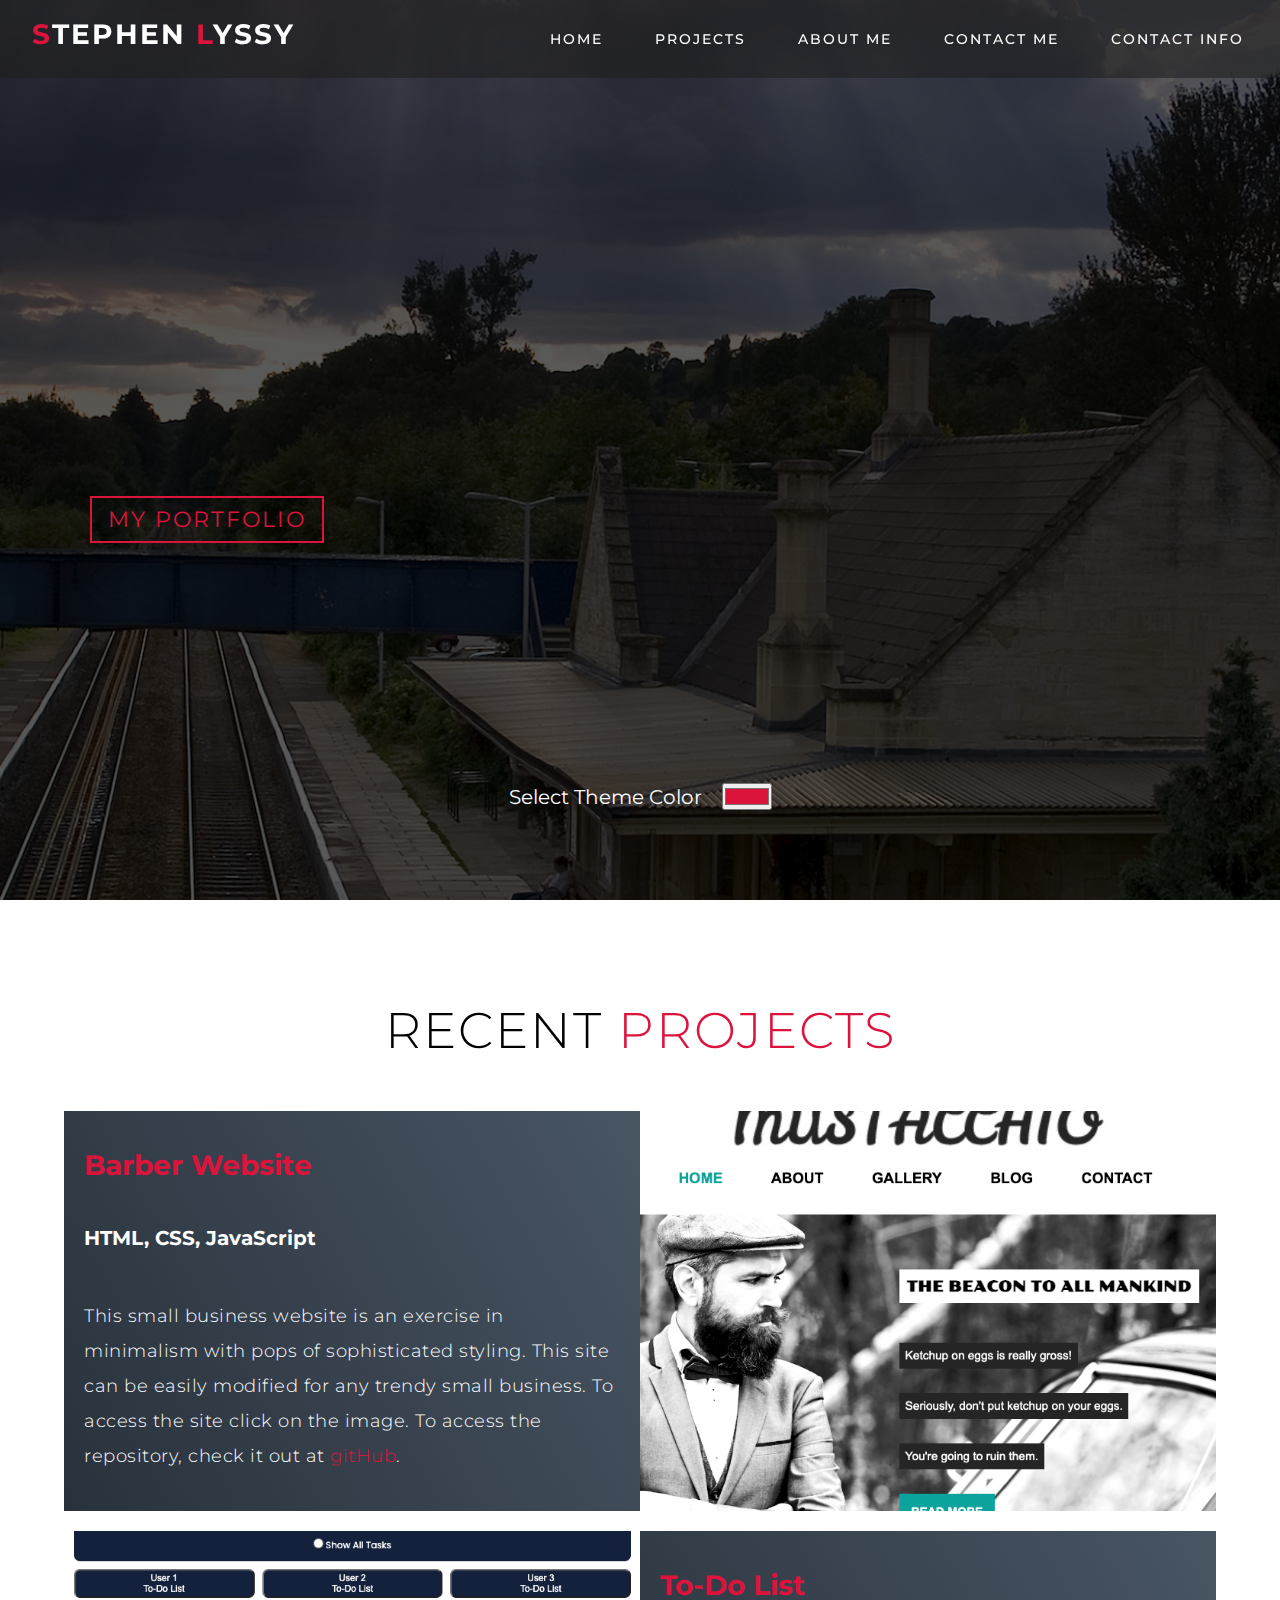
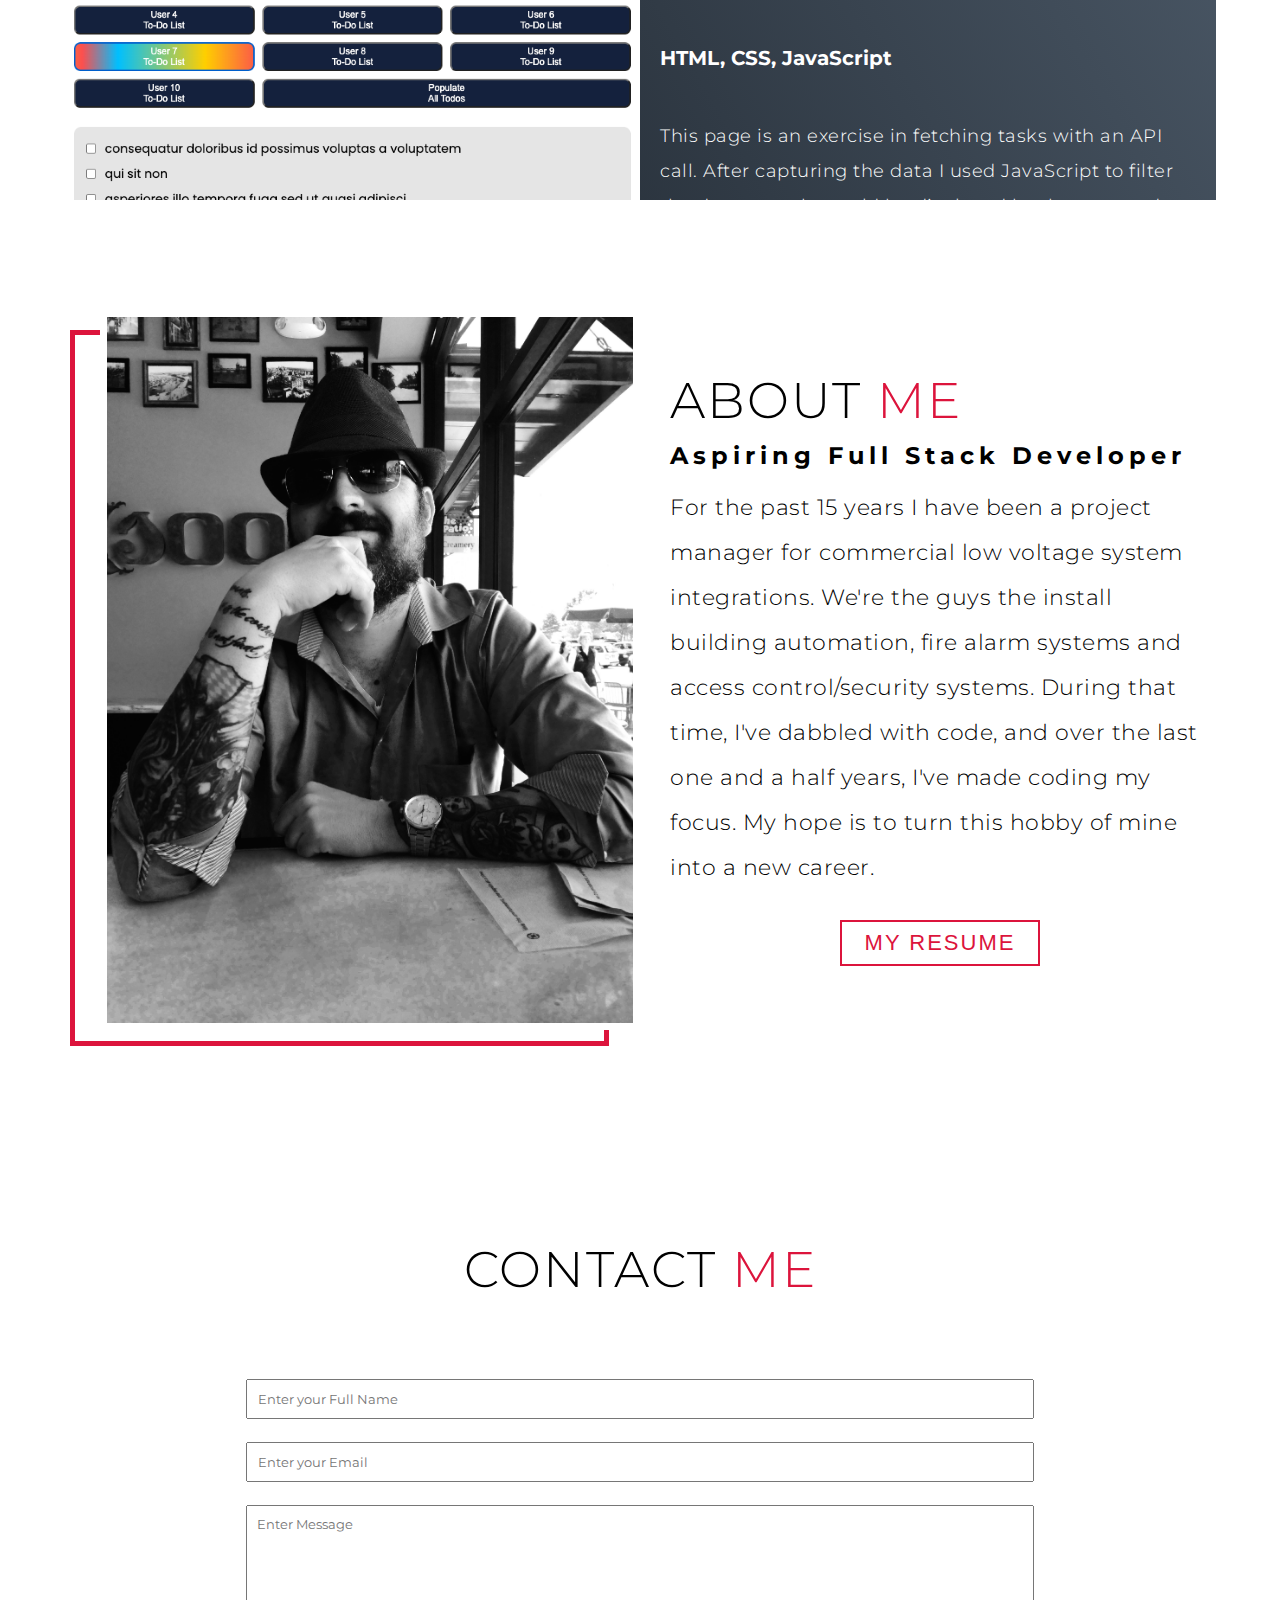
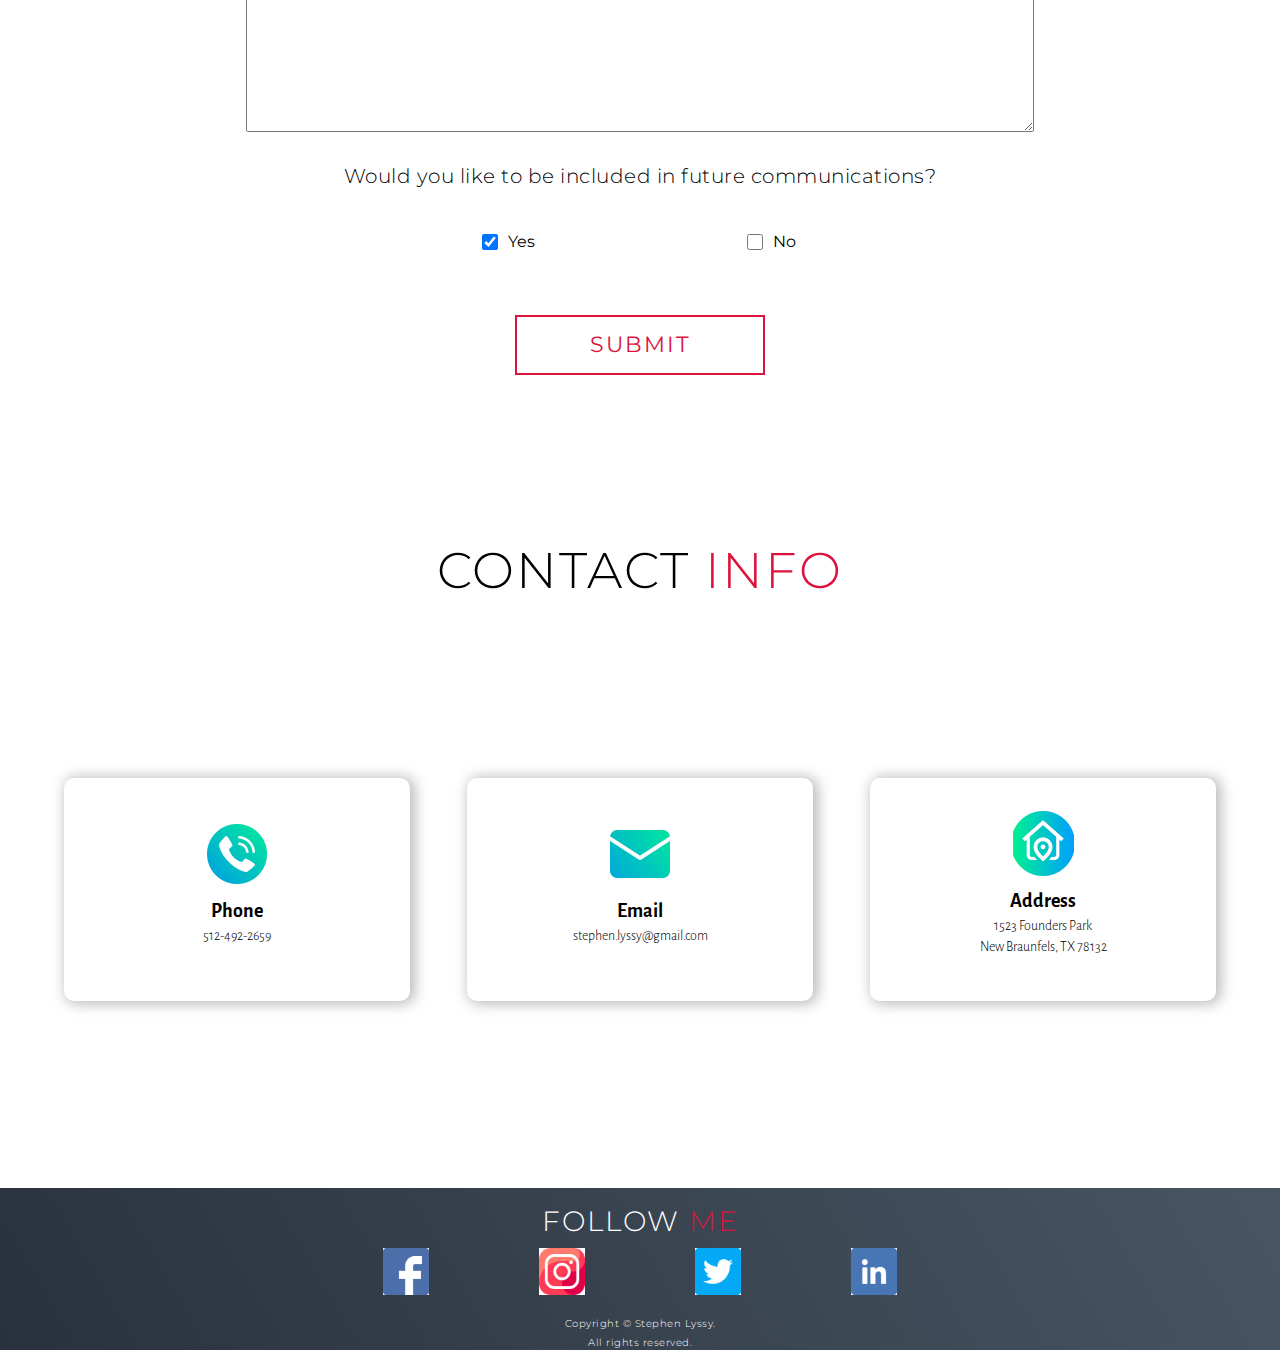
<file: index.html>
<!DOCTYPE html>
<html lang="en">
  <head>
    <meta charset="UTF-8" />
    <meta http-equiv="X-UA-Compatible" content="IE=edge" />
    <meta name="viewport" content="width=device-width, initial-scale=1.0" />
    <title>They Call Me Stevie!</title>
    <link rel="stylesheet" href="reset.css" />
    <link rel="stylesheet" href="styles.css" />
    <link rel="preconnect" href="https://fonts.googleapis.com" />
    <link rel="preconnect" href="https://fonts.gstatic.com" crossorigin />
    <link
      href="https://fonts.googleapis.com/css2?family=Montserrat:ital,wght@0,300;0,400;0,700;1,300;1,400;1,700&display=swap"
      rel="stylesheet"
    />
    <link
      href="https://fonts.googleapis.com/css2?family=Alegreya+Sans+SC:ital,wght@0,100;0,300;0,500;1,100;1,300&family=Alegreya+Sans:wght@100;300&family=Inter:wght@400;500;700&family=Kaushan+Script&family=Roboto+Slab:wght@500;600&family=Ubuntu&display=swap"
      rel="stylesheet"
    />
    <link
      href="https://fonts.googleapis.com/css2?family=Alegreya+Sans+SC:ital,wght@0,100;0,300;0,500;1,100;1,300&family=Alegreya+Sans:wght@100;300;400;500;700&family=Inter:wght@400;500;700&family=Kaushan+Script&family=Roboto+Slab:wght@500;600&family=Ubuntu&display=swap"
      rel="stylesheet"
    />

    <link
      href="https://fonts.googleapis.com/css2?family=Inter:wght@400;500;700&family=Kaushan+Script&family=Roboto+Slab:wght@600&family=Ubuntu&display=swap"
      rel="stylesheet"
    />
    <script src="./script.js" defer></script>
  </head>
  <body>
    <!-- #Start Header Section -->
    <header>
      <div class="header">
        <nav class="navbar">
          <div class="brand">
            <a href="#hero"><h1 class="section-title"><span>S</span>tephen <span>L</span>yssy</h1></a>
          </div>
          <div class="nav-list-container">
            <div class="hamburger"><div class="bar"></div></div>
            <ul class="nav-list">
              <li><a href="#hero" class='nav-link' data-after="Home">Home</a></li>
              <li><a href="#projects" class='nav-link' data-after="Projects">Projects</a></li>
              <li><a href="#about" class='nav-link' data-after="About Me">About Me</a></li>
              <li><a href="#contact" class='nav-link' data-after="Contact Me">Contact Me</a></li>
              <li><a href="#contact-information" class='nav-link' data-after="Contact Info">Contact Info</a></li>  
            </ul>
          </div>
        </nav>
      </div>
    </header>
    <!-- #End Header Section -->
    <!-- #Start Landing Page -->
    <main id="hero">
      <div class="hero container">
        <div>
          <h1>Hello,<span></span></h1>
          <h1>My Name is<span></span></h1>
          <h1 class="my-name">Stephen Lyssy<span></span></h1>
          <a href="#projects" type="button" class="portfolio-button">My Portfolio</a>
        </div>
      </div>
      <div class="color-selector">
        <label for="input-color-picker">Select Theme Color</label>
        <input
          type="color"
          class="input-color-picker"
          name="theme-color"
          value="#dc143c"
          data-id="theme-color"
        />
      </div>
    </main>
    <!-- #End Landing Page -->
    <!-- #Start Projects Section -->
    <section id="projects">
      <div class="projects">
        <div class="projects-header">
          <h1 class="section-title ">Recent <span>Projects</span></h1>
        </div>
        <div class="all-projects">
          <div class="project-item barber-item">
            <div class="project-info">
              <h1 class="project-title">Barber Website</h1>
              <h5 class="project-languages">HTML, CSS, JavaScript</h5>
              <p class="project-description">
                This small business website is an exercise in minimalism with
                pops of sophisticated styling. This site can be easily modified
                for any trendy small business. To access the site click on the
                image. To access the repository, check it out at
                <a href="https://github.com/Slyssy/hairSalonWebsite.git"
                  >gitHub</a
                >.
              </p>
            </div>
            <div class="project-image">
              <a href="https://slyssy.github.io/hairSalonWebsite/"
                ><img
                  src="./images/project-images/barber-img.png"
                  alt="Image of Landing Page for a
              Barber Shop Website"
              /></a>
            </div>
          </div>
          <div class="project-item todo-item">
            <div class="project-info">
              <h1 class="project-title">To-Do List</h1>
              <h5 class="project-languages">HTML, CSS, JavaScript</h5>
              <p class="project-description">
                This page is an exercise in fetching tasks with an API call.
                After capturing the data I used JavaScript to filter the data so
                tasks could be displayed by the user and filtered by their
                status. To access the site click on the
                image. To access the repository, check it out at
                <a href="https://github.com/Slyssy/dummy-data-todo-list.git"
                  >gitHub</a
                >.
              </p>
            </div>
            <div class="project-image">
              <a href="https://slyssy.github.io/dummy-data-todo-list/"
                ><img
                  src="./images/project-images/todolist-img.png"
                  alt="Image of Landing Page for a
              Barber Shop Website"
              /></a>
            </div>
          </div>
          <div class="project-item sov-item">
            <div class="project-info">
              <h1 class="project-title">SOV Calculator</h1>
              <h5 class="project-languages">HTML, CSS, JavaScript</h5>
              <p class="project-description">
                This is a small calculator app that I built for my colleagues at
                ADT. By entering values supplied in ADT's sales software, a
                schedule of values will be generated for progress invoicing.
                To access the repository, check it out at
                <a href="https://github.com/Slyssy/ADT-SOV-Calculator.git"
                  >gitHub</a
                >.
              </p>
            </div>
            <div class="project-image">
              <a href="https://adt-sov-calculator.herokuapp.com/"
                ><img
                  src="./images/project-images/sov-img.png"
                  alt="Image of Landing Page for a
              Barber Shop Website"
              /></a>
            </div>
          </div>
          <div class="project-item pm-item">
            <div class="project-info">
              <h1 class="project-title">PM Time Calculator</h1>
              <h5 class="project-languages">HTML, CSS, JavaScript</h5>
              <p class="project-description">
                This is another application I built for my ADT colleagues. With
                it, you can calculate how much project management time will need
                to be included for projects based on standard parameters. 
                To access the gitHub repository
                <a href="https://github.com/Slyssy/ADT-Commercial-Project-Manager-Labor-Calculator.git
                "
                  >click here</a
                >.
              </p>
            </div>
            <div class="project-image">
              <a href="https://adt-pm-labor-calculator.herokuapp.com/"
                ><img
                  src="./images/project-images/pm-calculator-img.png"
                  alt="Image of Landing Page for a
              Barber Shop Website"
              /></a>
            </div>
          </div>
          <div class="project-item commission-item">
            <div class="project-info">
              <h1 class="project-title">Commission Calculator</h1>
              <h5 class="project-languages">HTML, CSS, JavaScript</h5>
              <p class="project-description">
                A friend of mine asked me to build his company an app that would
                help calculate sales commissions and project management
                commissions for his staff at his small commercial integration
                company. To access the gitHub repository
                <a href="https://github.com/Slyssy/commission_pmFees.git"
                  >click here</a
                >.
              </p>
            </div>
            <div class="project-image">
              <a href="https://slyssy.github.io/commission_pmFees/"
                ><img
                  src="./images/project-images/commission-img.png"
                  alt="Image of Landing Page for a
              Barber Shop Website"
              /></a>
            </div>
          </div>
          <div class="project-item flooding-item">
            <div class="project-info">
              <h1 class="project-title">Horry County Flooding</h1>
              <h5 class="project-languages">HTML, CSS, JavaScript, D3.js, ArcGis</h5>
              <p class="project-description">
                This is an informative site that I worked on for a non-profit.
                It's goal was to compare FEMA flood maps to current flood data
                for Horry County,SC to show how new home were consistently
                being built and sold in areas that were at high risks of
                flooding. Some of the maps are no longer available due to
                funding. To access the gitHub repository
                <a href="https://github.com/Slyssy/Climate_Cost_Horry_County.git"
                  >click here</a
                >.
              </p>
            </div>
            <div class="project-image">
              <a href="https://horry-county-flood-map.herokuapp.com/"></a>
                <img
                  src="./images/project-images/climate-img.png"
                  alt="Image of Horry Count Flood Map website."
                />
              </a>
            </div>
          </div>
        </div>
      </div>
    </section>
    <!-- #End Projects Section -->
    <!-- #Start About Me Section -->
    <section id="about">
      <div class="about">
        <div class="col-left">
          <div class="about-img">
            <img src="./images/project-images/black_and_white.jpg" alt="image of Stephen Lyssy">
          </div>
        </div>
        <div class="col-right">
          <h1 class="section-title">About <span>Me</span></h1>
          <h2>Aspiring Full Stack Developer</h2>
          <p>For the past 15 years I have been a project manager for commercial
          low voltage system integrations. We're the guys the install building
          automation, fire alarm systems and access control/security systems.
          During that time, I've dabbled with code, and over the last one and a
          half years, I've made coding my focus. My hope is to turn this hobby of mine into a
          new career.</p>
            <button class="portfolio-button resume-button">My Resume</button>
        </div>
        
      </div>
    </section>
    <!-- #End About Me Section -->
    <!-- #Start Resume Modal Section -->
    <div id="modal-container" class="modal-container modal-1">
      <div class="modal">
       <p class="close-icon">&#x2715</p>
        <div class="resume">
          <div class="tag-line upperCase" >
            Dynamic Leader Seeking Career Change Into Software
            Development/Engineering
            <hr />
          </div>
          <p class="contact-info">
            1523 Founders Park | New Braunfels, TX 78132 | (512) 492-2659 |
            <a href="mailto:stephen.lyssy@gmail.com">stephen.lyssy@gmail.com</a>
            <a href="https://www.linkedin.com/in/stephenlyssy"
              >https://www.linkedin.com/in/stephenlyssy</a
            >
          </p>
          <div id="profile-qualifications">
            <h3 class="section-headers">Profile of Qualifications</h3>
            <hr />
            <p class="qualifications upperCase">
              Project Management | JavaScript | Python |HTML | CSS | D3.JS |
              PostgresSQL | SQL | MONGODB |Tableau| Flask | Pandas | Strategic
              Analysis / Plans | Vendor Relations | Key Contract Negotiations |
              Start-Up / Turnaround Operations| Multi-Process Improvement| Product
              / Systems Development | Team Building / Training | Trends Tracking |
              Business Development | Sales / Marketing | Risk Mitigation |
              Regulatory Compliance | Work Prioritization | Cost Reductions|
              Multi-Site Operations Management
            </p>
            <ul>
              <li>
                Ambitious self-starter who offers proven experience in large-scale
                business operations optimization in alignment with a company’s
                vision, value, and goals, and further leads teams by example and
                with integrity to deliver service excellence.
              </li>
              <li>
                Top performer who contributes sharp analytical abilities and
                superior attention-to-detail while demonstrating expertise in new
                business development, start-up operations, sales / marketing, and
                strategic oversight of high-volume projects.
              </li>
              <li>
                Excellent communicator who seamlessly liaises among C-level
                executives, contractors, vendors, technicians, business
                associates, clients, and the community alike while promoting the
                utmost professionalism in attaining aggressive goals.
              </li>
            </ul>
          </div>
          <div id="continued-education">
            <h3 class="section-headers">Continued Education</h3>
  
            <hr />
            <p>
              Successfully completed the Data Analysis and Visualization Boot Camp
              gaining new skills in Python, JavaScript, SQL Databases, HTML, CSS,
              Tableau, D3.JS and much more. See link to GitHub Repository.
              https://github.com/Slyssy
            </p>
            <ul>
              <li>
                Graduated at the top of my class and took a mentor role for
                several other students in my class. I performed so well that my
                instructor, Edward Krueger, and his teaching assistant, Douglas
                Franklin asked me to write an article with them for Towards Data
                Science, a Medium publication. To view this article, “Classes in
                Functional Programming”, click the following link.
                https://towardsdatascience.com/classes-in-functional-programming-ee48a50b6235.
              </li>
              <li>
                Completed a project that used Python and Plotly to perform API
                requests from Cornell University to track and visualize the
                migration patterns for birds across the United States.
              </li>
              <li>
                Developed a job costing application using Python, JavaScript, D3,
                SQL, HTML and CSS that would allow users to enter projects and
                track their expenses across the lifecycle of the project. Created
                custom visualizations that made it easy to see and understand the
                project’s performance.
              </li>
              <li>
                Currently enrolled in Udemy’s “Complete JavaScript Course 2021:
                From Zero to Expert” and have already enrolled for Udemy’s “React
                – The Complete Guide (including Hooks, React Router, Redux)”.
              </li>
            </ul>
          </div>
          <div id="career-highlights">
            <h3 class="section-headers">Career Highlights</h3>
            <hr />
            <ul>
              <li>
                Maximize bottom-line performance by developing state-of-the-art
                software to increase productivity and track project costs (i.e.
                everything from salary expenses to sales tax expenses to material
                costs) on a cloud computing platform.
              </li>
              <li>
                Employed the knowledge and skills I cultivated while developing
                the project management software indicated above to start a project
                management software business
              </li>
              <li>
                Achieved recognition as Tyco Integrated Security’s #1
                subcontractor in the State of Florida handling 60% of all
                commercial installations, as well as attaining status as the
                largest installation provider for the company’s nationwide
                accounts.
              </li>
              <li>
                Spearheaded project growth from 5 concurrent initiatives to 120+
                active projects while contributing sharp analytical abilities to
                forecast projects’ completion, determine obstacles, and implement
                solutions to mitigate any risks.
              </li>
            </ul>
          </div>
          <div id="professional-synopsis">
            <h3 class="section-headers">Professional Synopsis</h3>
            <hr />
            <div class="company-dates">
              <p class="upperCase company-name">ADT Commercial</p>
              <p class="dates">2022 - Current</p>
            </div>
            <hr class="divider-light" />
            <h5 class="job-position">Enterprise Project Manager</h5>
            <ul>
              <li>
                Worked closely with the sales team to design and oversee the
                installation of custom security and fire alarm solutions for
                commercial and government clients.
              </li>
              <li>
                Reviewed project designs to ensure accuracy, mitigate risks and
                confirm compatibility of integrated systems.
              </li>
              <li>
                Managed cost by ensuring material was ordered in a timely fashion
                and charged to the job, and used Oracle E-Business Solutions to
                request, approve and receive POs.
              </li>
              <li>Managed all spending on the project from material cost to
              equipment rental to subcontractor fees.</li>
            </ul>
            <div class="company-dates">
              <p class="upperCase company-name">Total Security Solutions</p>
              <p class="dates">2019 - 2022</p>
            </div>
            <hr class="divider-light" />
            <h5 class="job-position">Project Manager / Estimator</h5>
            <ul>
              <li>
                Employed extensive industry experience and business insight to
                develop a new business division and guide the expansion into a new
                market sector for an existing residential and small business
                security company
              </li>
              <li>
                Optimize use of resources to achieve objectives by managing all
                scheduling and workflow prioritization, including proactively
                adjusting schedules per daily multi-project requirements and
                deadlines to successfully complete the job.
              </li>
              <li>
                Utilized self-developed project management software to manage
                project documentation including contracts, change orders, permit
                documentation and project close out documents as well as track
                expenses and job completion progress to mitigate risks and deliver
                profitable projects.
              </li>
            </ul>
            <div class="company-dates">
              <p class="upperCase company-name">ACS Fire & Security</p>
              <p class="dates">2012 - 2019</p>
            </div>
          <hr class="divider-light" />
          <h5 class="job-position">Vice President of Operations</h5>
          <ul>
            <li>
              Utilize broad scope of industry knowledge and dynamic business
              acumen toward directing forward-thinking operations, including
              recruiting, training, mentoring, and managing a top-performing team
              of 20+ technicians, as well as leading 60+ contractors in actively
              managing 140+ projects simultaneously with a backlog in the
              seven-figure range.
            </li>
            <li>
              Optimize use of resources to achieve objectives by managing all
              scheduling and workflow prioritization, including proactively
              adjusting schedules per daily multi-project requirements and
              deadlines to successfully complete the job.
            </li>
            <li>
              Built and maintained strategic business relationships in an effort
              to control costs, mitigate risks, maximize projected net margins and
              contribute to over a 100% growth in annual revenue in just 5 years.
            </li>
          </ul>
          <div class="company-dates">
            <p class="upperCase company-name">Carter Brothers</p>
            <p class="dates">2007 - 2012</p>
          </div>
          <hr class="divider-light" />
          <h5 class="job-position">Senior Project Manager</h5>
          <ul>
            <li>
              Capitalized on the opportunity to become the youngest project
              manager in the organization’s history, including directing all
              facets of Florida project implementation to expedite project
              delivery and mitigate operational risk, as well as quickly
              developing professional skills to attain status as one of the
              organization’s most successful project managers.
            </li>
            <li>
              Coordinated efforts among large-scale subcontractors to deliver a
              finished project in a timely manager for a fixed cost.
            </li>
          </ul>
          <div class="company-dates">
            <p class="upperCase company-name">Stanberry & Associates</p>
            <p class="dates">2004 - 2007</p>
          </div>
          <hr class="divider-light" />
          <h5 class="job-position">Marketing Director</h5>
          <ul>
            <li>
              Drove business growth by building an independent marketing program
              for this largest privately owned real estate brokerage firm in
              Texas, including developing mutually beneficial relationships with
              high-profile vendors to create results-generating marketing events
              and public relations opportunities for the firm’s agents to further
              boost profits.
            </li>
            <li>
              Developed a strategic pricing algorithm for in-house digital and
              print marketing products, along with effectively developing a
              comprehensive project lifecycle for marketing campaigns to enhance
              project management proficiencies.
            </li>
          </ul>
        </div>
        <div id="education">
          <h3 class="section-headers">Education & Professional Development</h3>
          <hr />
          <h5 class="certification">
            The Data Analysis and Visualization Boot Camp
          </h5>
          <p class="upperCase cert-institution">
            The University of Texas at Austin: McCombs School of Business
          </p>
          <hr class="divider-light" />
          <h5 class="certification">
            NICET Level III Certification: Fire Alarm Systems
          </h5>
          <p class="upperCase cert-institution">
            National Institute for Certification in Engineering Technologies
          </p>
          <hr class="divider-light" />
          <h5 class="certification">Master Certificate in Project Management</h5>
          <p class="upperCase cert-institution">Villanova University</p>
          <hr class="divider-light" />
          <h5 class="certification">Bachelor of Business Administration</h5>
          <p class="upperCase cert-institution">
            University of Texas at Austin: Red McCombs School of Business
          </p>
          <hr class="divider-light" />
          <p class="standard-text">
            Effective Management Workshops | Various Leadership Seminars
          </p>
          <p class="standard-text">
            Additional Professional / Personal Development Workshops & Seminars
          </p>
        </div>
        <button class="close-modal portfolio-button">CLOSE</button>
      </div>
        
      </div>
    </div>
    <!-- #End Resume Modal Section -->
    <!-- #Start Contact Me Section -->
    <section id="contact">
      <div class="contact">
        <div class="contact-header">
          <h1 class="section-title">Contact <span>Me</span></h1>
        </div>
      </div>
        <form
        action="https://formsubmit.co/aa23dc422df219298e5baf78bb21fcda"
        method="POST"
      >
        <input
          type="text"
          name="full-name"
          placeholder="Enter your Full Name"
          required
        />
        <input
          type="email"
          name="email"
          placeholder="Enter your Email"
          id="email"
          required
        />
        <input
          type="hidden"
          name="_next"
          value="https://slyssy.github.io/portfolio/thanks.html"
        />
        <input type="hidden" name="_subject" value="New submission!" />        
        <textarea
          name="contact-message"
          id="contact-message"
          placeholder="Enter Message"
          required
        ></textarea>
        <p class="subscribe">
          Would you like to be included in future communications?
        </p>
        <div class="subscribe-inputs">
          <div class="subscribe-yes">
            <input
              type="checkbox"
              id="yes"
              name="future-communications"
              value="Yes"
              checked="checked"
            />
            <label for="yes">Yes</label>
          </div>
          <div class="subscribe-no">
            <input
              type="checkbox"
              id="no"
              name="future-communications"
              value="No"
            />
            <label for="no">No</label>
          </div>
        </div>
        <input type="submit" name="contact-submit" id="contact-submit" class="portfolio-button"/>
      </form>

    </section>
    <!-- #End Contact Me Section -->
    <section id="contact-information">
      <div class="contact-header">
        <h1 class="section-title">Contact <span>info</span></h1>
      </div>
      <div class="contact-items">
        <div class="contact-item">
          <div class="contact-icon"><img src="./images/icons/telephone.jpg" alt=""></div>
          <div class="contact-info">
            <h2>Phone</h2>
            <h3>512-492-2659</h3>
          </div>
        </div>
        <div class="contact-item">
          <div class="contact-icon"><img src="./images/icons/email.jpg" alt=""></div>
          <div class="contact-info">
            <h2>Email</h2>
            <h3>stephen.lyssy@gmail.com</h3>
          </div>
        </div>
        <div class="contact-item">
          <div class="contact-icon"><img src="./images/icons/address.jpg" alt=""></div>
          <div class="contact-info">
            <h2>Address</h2>
            <h3>1523 Founders Park</h3>
            <h3>New Braunfels, TX 78132</h3>
          </div>
        </div>
      </div>
      <!-- # Start Footer -->
    <footer>
      <h2 class="section-title">Follow <span>Me</span></h2>
      <div class="social-links">
        <a href="https://www.facebook.com/stephen.lyssy.9"
        target="_blank"
        rel="noopener noreferrer"><img src="./images/icons/facebook.jpg" alt="Facebook icon"></a>
        <a href=""><img src="./images/icons/instagram.jpg" alt="Instagram icon"></a>
        <a href="https://twitter.com/StephenLyssy"
        target="_blank"
        rel="noopener noreferrer"><img src="./images/icons/twitter.jpg" alt="Twitter icon"></a>
        <a href="https://www.linkedin.com/in/stephenlyssy/"><img src="./images/icons/linkedin.jpg" alt="LinkedIn icon"></a>
      </div>
      <div class="footer-paragraph">
      <p>Copyright &copy Stephen Lyssy.</p>
      <p>All rights reserved.</p>
    </div>
    </footer>
    <!-- # End Footer -->
    </section>
    <!-- #End  Contact Information-->
    
  </body>
</html>
</file>
<file: styles.css>
/* ? Color Variables */
:root {
  --primary-theme-color: #dc143c;
  --gray: #4d4d4dff;
}

* {
  margin: 0;
  padding: 0;
  box-sizing: border-box;
}

a {
  text-decoration: none;
  color: var(--primary-theme-color);
}

li {
  list-style: none;
}

html {
  font-size: 10px;
  font-family: 'Montserrat', sans-serif;
  scroll-behavior: smooth;
}

img {
  height: 100%;
  object-fit: cover;
}

input {
  display: block;
  font-family: 'Montserrat', sans-serif;
}
p {
  font-size: 1.4rem;
  margin-top: 5px;
  line-height: 2.5rem;
  font-weight: 300;
  letter-spacing: 0.05rem;
  color: black;
}

.container {
  width: 100%;
  height: 100vh;
  display: flex;
  justify-content: center;
  align-items: center;
}

.section-title {
  font-size: 3rem;
  font-weight: 300;
  color: black;
  margin-bottom: 10px;
  text-transform: uppercase;
  letter-spacing: 0.2rem;
  text-align: center;
}

.section-title span {
  color: var(--primary-theme-color);
}

/* ? Header Section Styling */
header {
  position: fixed;
  z-index: 1000;
  left: 0;
  top: 0;
  width: 100vw;
  height: auto;
}

.header {
  min-height: 8vh;
  background-color: #1f1e1e96;
  display: flex;
  align-items: center;
  transition: background-color 0.3s ease;
}

nav {
  width: 100%;
  display: flex;
  justify-content: space-between;
  align-items: center;
  max-width: 1300px;
}

.brand {
  flex-basis: 60%;
}

.brand h1 {
  color: white;
  font-size: 18px;
  font-weight: 700;
}

.nav-list-container {
  flex-basis: 40%;
  display: flex;
  justify-content: flex-end;
  padding: 10px;
}
.nav-list {
  position: absolute;
  background-color: #29323c;
  width: 100vw;
  height: 100vh;
  left: 100%;
  top: 0;
  display: flex;
  flex-direction: column;
  justify-content: center;
  align-items: center;
  z-index: 1;
  overflow-x: hidden;
  transition: left 0.5s ease;
}

.nav-list.active {
  left: 0;
}

.nav-list a {
  font-size: 2.5rem;
  font-weight: 500;
  letter-spacing: 0.2rem;
  color: white;
  text-transform: uppercase;
  padding: 20px;
  display: block;
  transition: color 0.3s ease;
}

.nav-list a:hover {
  color: var(--primary-theme-color);
}
.nav-list a::after {
  content: attr(data-after);
  position: absolute;
  top: 50%;
  left: 50%;
  transform: translate(-50%, -50%) scale(0);
  color: #48556357;
  font-size: 8rem;
  letter-spacing: 40px;
  z-index: -1;
  text-align: center;
  transition: letter-spacing 0.3s ease;
}

.nav-list li:hover a::after {
  transform: translate(-50%, -50%) scale(1);
  letter-spacing: initial;
}

.hamburger {
  height: 60px;
  width: 60px;
  border: 3px solid white;
  border-radius: 50%;
  position: relative;
  justify-self: flex-end;
  display: flex;
  justify-content: center;
  align-items: center;
  z-index: 100;
  cursor: pointer;
  transform: scale(0.6);
}

.hamburger::after {
  position: absolute;
  content: '';
  height: 100%;
  width: 100%;
  border-radius: 50%;
  border: 3px solid var(--primary-theme-color);
  animation: hamburger_pulse 1.5s ease infinite;
}

.bar {
  height: 2px;
  width: 30px;
  position: relative;
  background-color: white;
  z-index: -1;
}

.bar::after,
.bar::before {
  content: '';
  position: absolute;
  height: 100%;
  width: 100%;
  left: 0;
  background-color: white;
  transition: 0.3s ease;
  transition-property: top, bottom;
}

.bar::after {
  top: 8px;
}

.bar::before {
  bottom: 8px;
}

.hamburger.active .bar::before {
  bottom: 0;
}
.hamburger.active .bar::after {
  top: 0;
}
/* ?Hero Section Styling */
#hero {
  background-image: url(./images/hero-bg-1.png);
  background-size: cover;
  background-position: top center;
  position: relative;
  z-index: 1;
}

#hero::after {
  content: '';
  position: absolute;
  left: 0;
  top: 0;
  width: 100%;
  height: 100%;
  background-color: black;
  opacity: 0.65;
  z-index: -1;
}

#hero h1 {
  font-size: 2.3rem;
  line-height: 3.6rem;
  margin-bottom: 1rem;
  width: fit-content;
  position: relative;
  color: transparent;
  animation: reveal-text 0.5s ease forwards;
  animation-delay: 1s;
}

#hero h1:nth-child(1) {
  animation-delay: 1s;
}

#hero h1:nth-child(2) {
  animation-delay: 2s;
}

#hero h1:nth-child(3) {
  animation: reveal-name 0.5s ease forwards;
  animation-delay: 3s;
}

#hero h1 span {
  position: absolute;
  top: 0;
  left: 0;
  height: 100%;
  width: 0;
  background-color: var(--primary-theme-color);
  animation: show-text 1s ease;
  animation-delay: 0.3s;
}

#hero h1:nth-child(1) span {
  animation-delay: 0.5s;
}

#hero h1:nth-child(2) span {
  animation-delay: 1.5s;
}

#hero h1:nth-child(3) span {
  animation-delay: 2.5s;
}

.hero {
  max-width: 1200px;
  margin: 0 auto;
  padding: 0 50px;
  justify-content: flex-start;
}

.portfolio-button {
  display: inline-block;
  margin: 3rem 0;
  padding: 8px 16px;
  font-size: 1.2rem;
  letter-spacing: 0.1rem;
  text-transform: uppercase;
  color: var(--primary-theme-color);
  background-color: transparent;
  border: 2px solid var(--primary-theme-color);
  transition: 0.3s all ease;
  cursor: pointer;
}

.portfolio-button:hover {
  background-color: var(--primary-theme-color);
  color: white;
}

/* ? Color Theme Selector */
.color-selector {
  width: 100%;
  display: flex;
  justify-content: center;
  align-items: center;
  gap: 2rem;
  position: absolute;
  bottom: 10%;
  left: 50%;
  transform: translateX(-50%);
}
.color-selector p {
  color: white;
  font-size: 20px;
}
.color-selector span {
  width: 20px;
  height: 20px;
  border-radius: 50%;
}
label[for='input-color-picker'] {
  color: white;
  font-size: 20px;
}

/* ? Project Section Styling */

.projects {
  height: 100vh;
  flex-direction: column;
  text-align: center;
  max-width: 1500px;
  margin: 0 auto;
  justify-content: space-around;
  text-align: center;
  overflow: scroll;
  padding-top: 50px;
  /* overflow-y: hidden; */
}

.projects-header {
  margin: 50px 0;
}

.all-projects {
  width: 90%;
  margin: 0 auto;
  display: flex;
  flex-direction: column;
  justify-content: center;
  align-items: center;
  gap: 40px;
}

.project-item {
  height: 30%;
  display: flex;
  flex-direction: column;
  align-items: center;
  width: 100%;
  overflow: hidden;
  border-radius: 10px;
  /* gap: 10px; */
}

.project-info {
  padding: 20px;
  flex-basis: 50%;
  display: flex;
  flex-direction: column;
  align-items: flex-start;
  text-align: left;
  background-image: linear-gradient(60deg, #29323c 0%, #485563 100%);
}

.project-title {
  color: var(--primary-theme-color);
  margin-bottom: 10px;
  font-size: 2rem;
}

.project-languages {
  color: white;
  margin-bottom: 10px;
  font-size: 1.2rem;
}

.project-description {
  color: white;
  font-weight: 300;
}

.project-image {
  flex-basis: 50%;
  height: 300px;
  overflow: hidden;
}

.project-image img {
  transition: transform 0.3s ease;
  width: 100%;
}
.project-image:hover img {
  transform: scale(1.1);
}

/* ? About Section Styling */
#about {
  padding-top: 50px;
}

.about {
  height: 100vh;
  display: flex;
  flex-direction: column-reverse;
  justify-content: space-around;
  align-items: center;
  max-width: 1200px;
  text-align: center;
  margin: 0 auto;
}
.col-left {
  width: 80%;
  height: 40%;
  margin-bottom: 60px;
}

.col-right {
  width: 90%;
  height: 40%;
}

.col-right p {
  font-size: 12px;
  line-height: 2rem;
}

.col-right h2 {
  letter-spacing: 0.5rem;
  margin-bottom: 10px;
}

.about-img {
  height: 100%;
  object-fit: cover;
  position: relative;
  z-index: 1;
}

.about-img::after {
  content: '';
  position: absolute;
  left: -30px;
  top: 20px;
  height: 98%;
  width: 98%;
  border: 5px solid var(--primary-theme-color);
  z-index: -1;
}
.about-img img {
  width: 100%;
  border: 7px solid white;
}

/* ? Contact Me Section Styling */
#contact {
  height: 100vh;
  display: flex;
  flex-direction: column;
  justify-content: space-around;
  align-items: center;
  padding-top: 65px;
}
form {
  flex-basis: 80%;
  display: flex;
  flex-direction: column;
  justify-content: space-around;
  align-items: center;
}

form input {
  width: 90%;
  height: 4rem;
  padding: 1rem;
}
textarea {
  height: 35%;
  width: 90%;
  padding: 1rem;
  font-family: 'Montserrat', sans-serif;
}

.subscribe {
  width: 90%;
  margin: 10px;
}
.subscribe-yes {
  width: 40%;
  display: flex;
  gap: 10px;
  align-items: center;
  justify-content: center;
}

#yes {
  width: 16px;
}
.subscribe-no {
  width: 40%;
  display: flex;
  gap: 10px;
  align-items: center;
  justify-content: center;
}

#no {
  width: 16px;
}

.subscribe-inputs {
  width: 60%;
  display: flex;
  justify-content: space-around;
  align-items: center;
}

/* ? Start Contact Information Styling */
#contact-information {
  height: 100vh;
  display: flex;
  flex-direction: column;
  justify-content: space-around;
  align-items: center;
  padding-top: 80px;
}

.contact-items {
  height: 80%;
  display: flex;
  flex-direction: column;
  align-items: center;
  justify-content: space-around;
}

.contact-item {
  display: flex;
  width: 50%;
  height: 30%;
  flex-direction: column;
  align-items: center;
  justify-content: center;
  -webkit-box-shadow: 3px 1px 14px 2px rgba(166, 166, 166, 0.78);
  box-shadow: 3px 1px 14px 2px rgba(166, 166, 166, 0.78);
  border-radius: 10px;
  transition: transform 0.3s ease;
  cursor: pointer;
}

.contact-item:hover {
  transform: scale(1.1);
}

.contact-icon {
  width: 15%;
  margin-bottom: 10px;
}

.contact-icon img {
  width: 100%;
}

.contact-info {
  display: flex;
  flex-direction: column;
  align-items: center;
  line-height: 1.5;
}

.contact-info h3 {
  font-weight: 300;
}

/* ? Start Footer Styling */
footer {
  margin-top: 20px;
  height: 20%;
  width: 100%;
  /* margin-bottom: 25px; */
  display: flex;
  flex-direction: column;
  align-items: center;
  justify-content: space-around;
  background-image: linear-gradient(60deg, #29323c 0%, #485563 100%);
  padding: 16px;
  /* border: 2px solid var(--primary-theme-color);
  border-radius: 15px; */
}

footer .section-title {
  color: white;
  font-size: 28px;
}

footer p {
  color: white;
  font-weight: 300;
  font-size: 10px;
  line-height: 1rem;
}
.social-links {
  width: 70%;
  margin: 0 auto;
  height: 60%;
  display: flex;
  align-items: center;
}

.social-links a {
  text-align: center;
}

.social-links img {
  width: 30%;
}

.footer-paragraph {
  display: flex;
  flex-direction: column;
  align-items: center;
}

/* ? Modal Style Section */
#modal-container {
  background-color: rgb(21, 19, 19);
}
#profile-qualifications ul,
#continued-education ul,
#career-highlights ul,
#professional-synopsis ul {
  font-family: 'Alegreya Sans', sans-serif;
  padding: 1rem 2rem;
  margin-bottom: 1rem;
  font-size: 1.2rem;
}

#profile-qualifications ul li,
#continued-education ul li,
#career-highlights ul li,
#professional-synopsis ul li {
  padding: 0.25rem 0;
  line-height: 1.4rem;
  list-style: square;
}

#profile-qualifications ul li:hover,
#continued-education ul li:hover,
#career-highlights ul li:hover,
#professional-synopsis ul li:hover {
  background-color: rgba(218, 165, 32, 0.115);
}

#continued-education p {
  font-family: 'Roboto Slab', serif;
  font-size: 12px;
  line-height: 1.9rem;
}

.certification {
  font-family: 'Alegreya Sans', sans-serif;
  font-size: 1.2rem;
}

.close-icon {
  position: fixed;
  top: 30px;
  right: 30px;
  cursor: pointer;
  color: var(--primary-theme-color);
  transition: scale 0.5s linear;
}

.close-icon:hover {
  transform: scale(1.3);
}

.close-icon:active {
  width: 16px;
}

.close-modal {
  margin: 1.5rem auto;
  padding: 1rem;
  width: fit-content;
}

.company-dates {
  display: flex;
  justify-content: space-between;
  align-items: center;
}

.contact-info {
  font-family: 'Alegreya Sans', sans-serif;
  font-size: 1.2rem;
  font-weight: 500;
  margin-bottom: 1rem;
  color: var(--titles);
  text-align: center;
}

.dates {
  color: var(--primary-theme-color);
  margin-right: 2em;
  font-size: 1.3rem;
}

.hide {
  display: none;
}

hr {
  height: 3px;
  width: 100%;
  border-width: 0;
  background-color: var(--gray);
  margin-bottom: 1rem;
}

.modal {
  height: 95%;
  width: 100vw;
  display: flex;
  flex-direction: column;
  gap: 2em;
  align-items: center;
}

.modal-container {
  display: flex;
  align-items: center;
  justify-content: center;
  position: fixed;
  top: 0;
  left: 0;
  height: 100vh;
  width: 100vw;
  background-color: white;
  opacity: 0;
  pointer-events: none;
  z-index: 2;
  transition: all ease-out 0.5s;
  overflow: auto;
}

.modal-container.show {
  pointer-events: auto;
  opacity: 1;
  background: rgba(257, 257, 257);
  backdrop-filter: saturate(200%) blur(10px);
  animation: fadein 0.5s;
}

.modal-image-container {
  width: 90%;
  display: flex;
}

.resume {
  margin: 2rem auto;
  width: 90%;
  padding: 2rem;
  max-width: 1063px;
  display: flex;
  flex-direction: column;
  justify-content: space-between;
  background-color: whitesmoke;
}

.section-headers {
  font-family: 'Alegreya Sans', sans-serif;
  font-size: 1.4rem;
  color: var(--titles);
}

.tag-line {
  font-size: 1.4rem;
  color: var(--primary-theme-color);
}

.upperCase {
  font-family: 'Alegreya Sans SC', sans-serif;
  font-size: 1.3rem;
}

/* ? Thank you Page Styling */
.thank-you {
  height: 100vh;
  display: flex;
  flex-direction: column;
  justify-content: center;
  align-items: center;
  background-image: url('./images/project-images/thanks.png');
  background-position: center;
  background-size: cover;
}

/* ? Keyframe Animations */
/* .animate {
  animation: show-text 1s ease;
  animation: reveal-text 0.5s ease forwards;
  animation: reveal-name 0.5s ease forwards;
} */

@keyframes fadein {
  from {
    opacity: 0;
  }
  to {
    opacity: 1;
  }
}

@keyframes hamburger_pulse {
  0% {
    opacity: 0;
    transform: scale(1);
  }
  100% {
    opacity: 1;
    transform: scale(1.5);
  }
}
@keyframes show-text {
  50% {
    width: 100%;
    left: 0;
  }
  100% {
    width: 0;
    left: 100%;
  }
}

#hero h1 span.activate-show-text {
  animation: show-text 1s ease;
}

@keyframes reveal-text {
  100% {
    color: white;
  }
}

#hero h1.activate-reveal-text {
  animation: reveal-text 0.5s ease forwards;
}

@keyframes reveal-name {
  100% {
    color: var(--primary-theme-color);
    font-weight: 700;
  }
}

#hero h1:nth-child(3).activate-reveal-name {
  animation: reveal-name 0.5s ease forwards;
}

/* # Media Query for Tablets */
@media only screen and (min-width: 768px) {
  /* ? Hero Section Styling */
  #hero h1 {
    font-size: 4rem;
  }

  /* ? Global Styles */
  .portfolio-button {
    font-size: 2.2rem;
    letter-spacing: 0.2rem;
  }

  .section-title {
    font-size: 5rem;
  }

  .brand {
    flex-basis: 50%;
    padding-left: 2.5%;
  }

  .brand h1 {
    font-size: 28px;
  }

  .brand .section-title {
    text-align: left;
  }

  /* ? Project Section Styling */
  .all-projects {
    gap: 2em;
  }
  .project-item {
    flex-direction: row;
  }

  .project-item:nth-child(even) {
    flex-direction: row-reverse;
  }

  .project-item {
    height: 400px;
    margin: 0;
    width: 100%;
    border-radius: 0;
  }

  .project-info {
    height: 100%;
    display: flex;
    justify-content: space-around;
  }

  .project-title {
    font-size: 28px;
  }

  .project-languages {
    font-size: 20px;
  }

  .project-description {
    font-size: 18px;
    line-height: 3.5rem;
  }
  .project-image {
    height: 100%;
  }

  /* ? About Me Styling */
  .about {
    flex-direction: row;
    align-items: center;
  }

  .col-left {
    flex-basis: 50%;
    height: 80%;
    padding-left: 60px;
  }

  .col-right {
    flex-basis: 50%;
    height: 80%;
    text-align: left;
    padding: 30px;
    display: flex;
    flex-direction: column;
    align-items: left;
  }

  .col-right h1 {
    width: 100%;
    text-align: left;
  }

  .col-right h2 {
    font-size: 24px;
  }

  .col-right p {
    font-size: 22px;
    line-height: 4.5rem;
  }
  .col-right .portfolio-button {
    width: 200px;
    align-self: center;
  }

  /* ? Resume Modal Styling */
  .tag-line {
    font-size: 1.75rem;
  }

  .certification {
    font-size: 1.4rem;
  }
  .company-name {
    font-size: 1.5rem;
  }

  .contact-info {
    font-size: 1.5rem;
  }

  .dates {
    font-size: 1.5rem;
  }

  .job-position {
    font-size: 1.2rem;
  }
  .section-headers {
    font-size: 1.6rem;
  }

  #profile-qualifications ul,
  #continued-education ul,
  #career-highlights ul,
  #professional-synopsis ul {
    font-size: 1.4rem;
  }
  /* ? Contact Me Styling */
  form {
    padding: 10px;
    width: 70%;
  }

  .subscribe {
    font-size: 20px;
    text-align: center;
  }

  label {
    font-size: 16px;
  }

  #contact-submit {
    width: 250px;
    height: 6rem;
  }

  /* ? Contact Information Styling */
  #contact-information {
    padding-top: 90px;
  }
  .contact-items {
    width: 90%;
    max-width: 1200px;
    flex-direction: row;
    justify-content: space-between;
  }

  .contact-item {
    width: 30%;
    height: 40%;
    padding: 20px;
  }

  .contact-icon {
    width: 20%;
  }
  .contact-info h2 {
    font-size: 20px;
  }

  .contact-info h3 {
    font-size: 14px;
    /* font-weight: 300; */
  }

  /* ? Footer Styling */
  .footer-paragraph {
    display: flex;
    gap: 4px;
    font-size: 14px;
  }

  .social-links {
    width: 50%;
    margin: 0 auto;
    display: flex;
    align-items: center;
    margin-bottom: 16px;
  }
}

/* # Media Query for Tablets */
@media only screen and (min-width: 1200px) {
  .hamburger {
    display: none;
  }

  .header {
    /* background-color: transparent; */
    width: 100%;
    margin: 0 auto;
  }

  .navbar {
    max-width: 100%;
    justify-content: space-around;
  }

  /* .brand {
    flex-basis: 30%;
    padding-left: 2%;
  }

  .brand h1 {
    font-size: 28px;
  }

  .brand .section-title {
    text-align: left;
  } */

  .nav-list-container {
    flex-basis: 75%;
  }

  .nav-list {
    flex-direction: row;
    justify-content: space-around;
    position: initial;
    height: auto;
    width: 100%;
    background-color: transparent;
  }

  .nav-list a {
    font-size: 1.4rem;
    transition: all 0.3s ease;
  }

  .nav-list a:hover {
    transform: scale(1.2);
  }

  .nav-list a:active {
    transform: scale(1);
  }

  .nav-list a::after {
    display: none;
  }

  /* .projects {
    padding-top: 50px;
  }

  #contact {
    padding-top: 50px;
  }

  #contact-information {
    padding-top: 100px;
  } */
}
</file>
